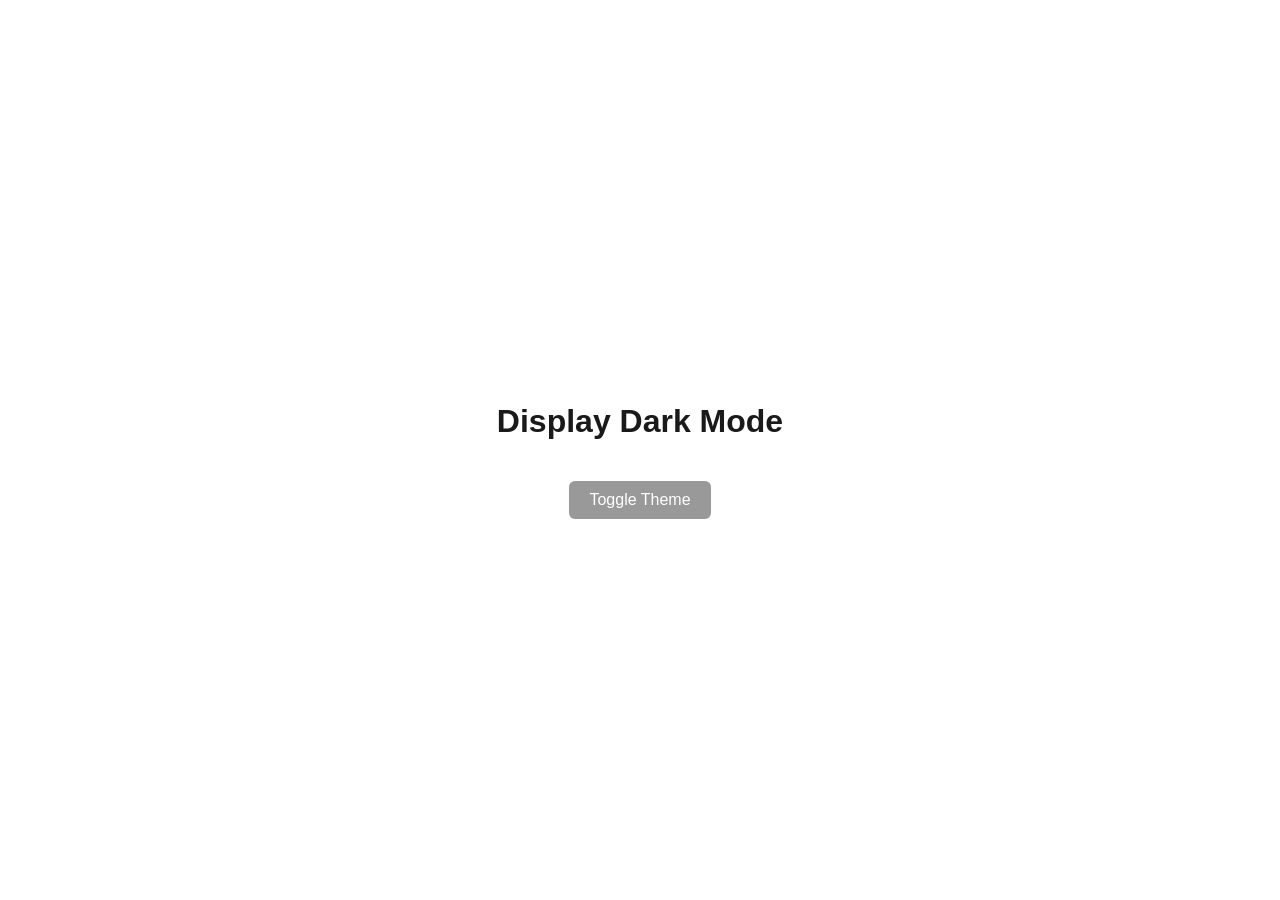
<file: displaydarkmode/index.html>
<!DOCTYPE html>
<html lang="en">
<head>
    <meta charset="UTF-8">
    <meta name="viewport" content="width=device-width, initial-scale=1.0">
    <title>Display Dark Mode</title>
    <link rel="stylesheet" href="style.css">
</head>
<body class="">
    <div class="container">
        <h1>Display Dark Mode</h1>
        <button id="toggleTheme">Toggle Theme
        </button>
    </div>
    <script src="script.js"></script>
</body>
</html>
</file>
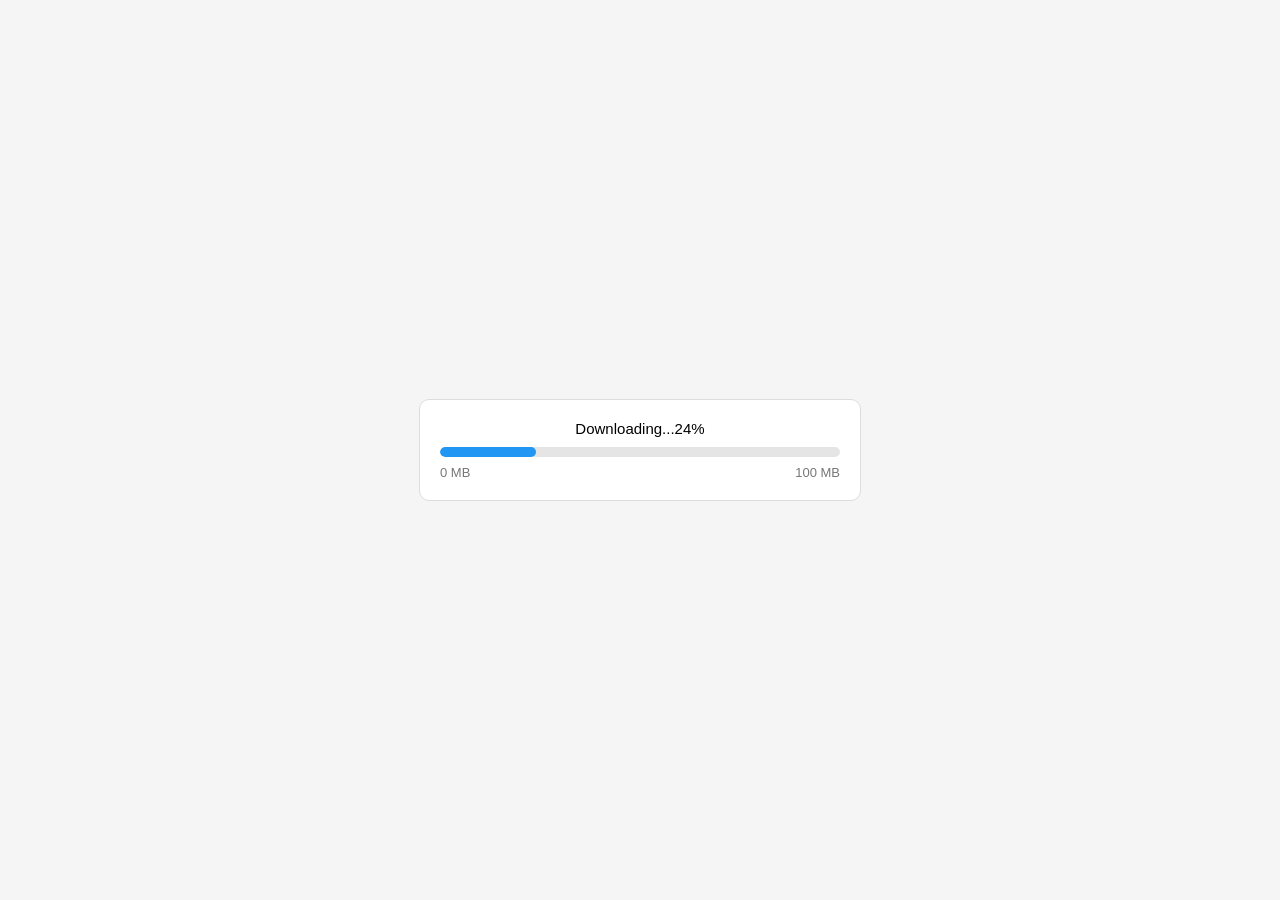
<file: downloadProgressBar/index.html>
<!DOCTYPE html>
<html lang="en">
<head>
    <meta charset="UTF-8">
    <meta name="viewport" content="width=device-width, initial-scale=1.0">
    <title>Document</title>
    <link rel="stylesheet" href="styles.css">
</head>
<body>
    <div class="download-container">
    <div class="download-header">
        <span id="download">Downloading...</span>
        <span id="progress-text">0%</span>
    </div>

    <div class="progress-bar">
        <div class="progress" id="progress"></div>
    </div>

    <div class="download-info">
        <span id="downloaded">0 MB</span>
        <span id="total">100 MB</span>
    </div>
</div>
  <script src="script.js" ></script>
</body>
</html>
</file>
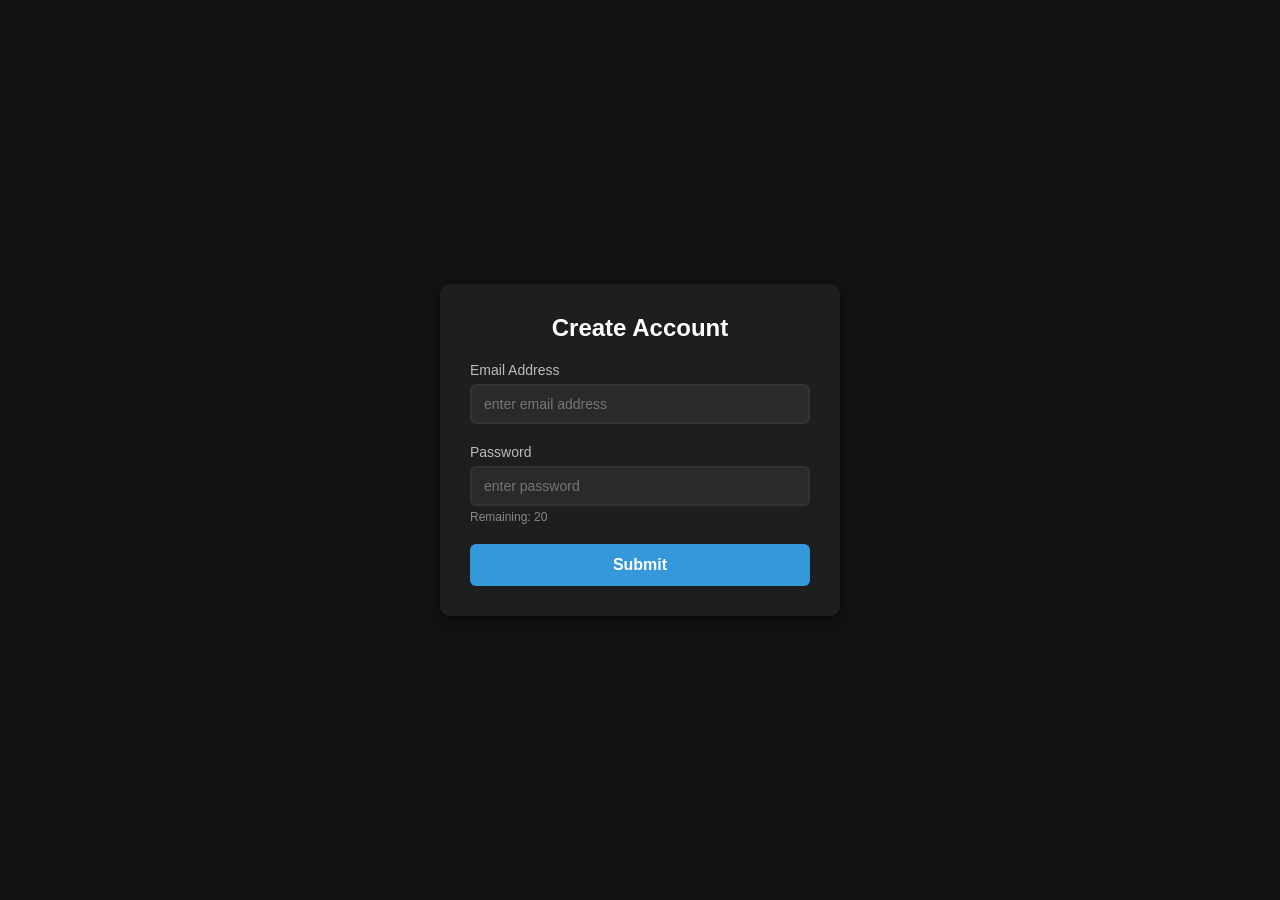
<file: email_password_validation/index.html>
<!DOCTYPE html>
<html lang="en">
<head>
  <meta charset="UTF-8">
  <meta name="viewport" content="width=device-width, initial-scale=1.0">
  <title>Validation Practice Form</title>
  <link rel="stylesheet" href="style.css">
</head>
<body>

  <div class="form-container">
    <h2>Create Account</h2>
    <form id="signupForm" novalidate>
      
      <div class="input-group">
        <label for="email">Email Address</label>
        <input type="email" id="email" placeholder="enter email address">
        <small class="error-text" id="emailError">Invalid email format</small>
      </div>

      <div class="input-group">
        <label for="password">Password</label>
        <input type="password" id="password" placeholder="enter password">
        <small class="counter" id="passwordCounter">Remaining: 20</small>
        <small class="error-text" id="passwordError">Must be 6-20 characters</small>
      </div>

      <button type="submit" id="submitBtn">Submit</button>
      <div id="resultmessage">
        <p></p>
      </div>
    </form>
  </div>

  <script src="index.js"></script>
</body>
</html>
</file>
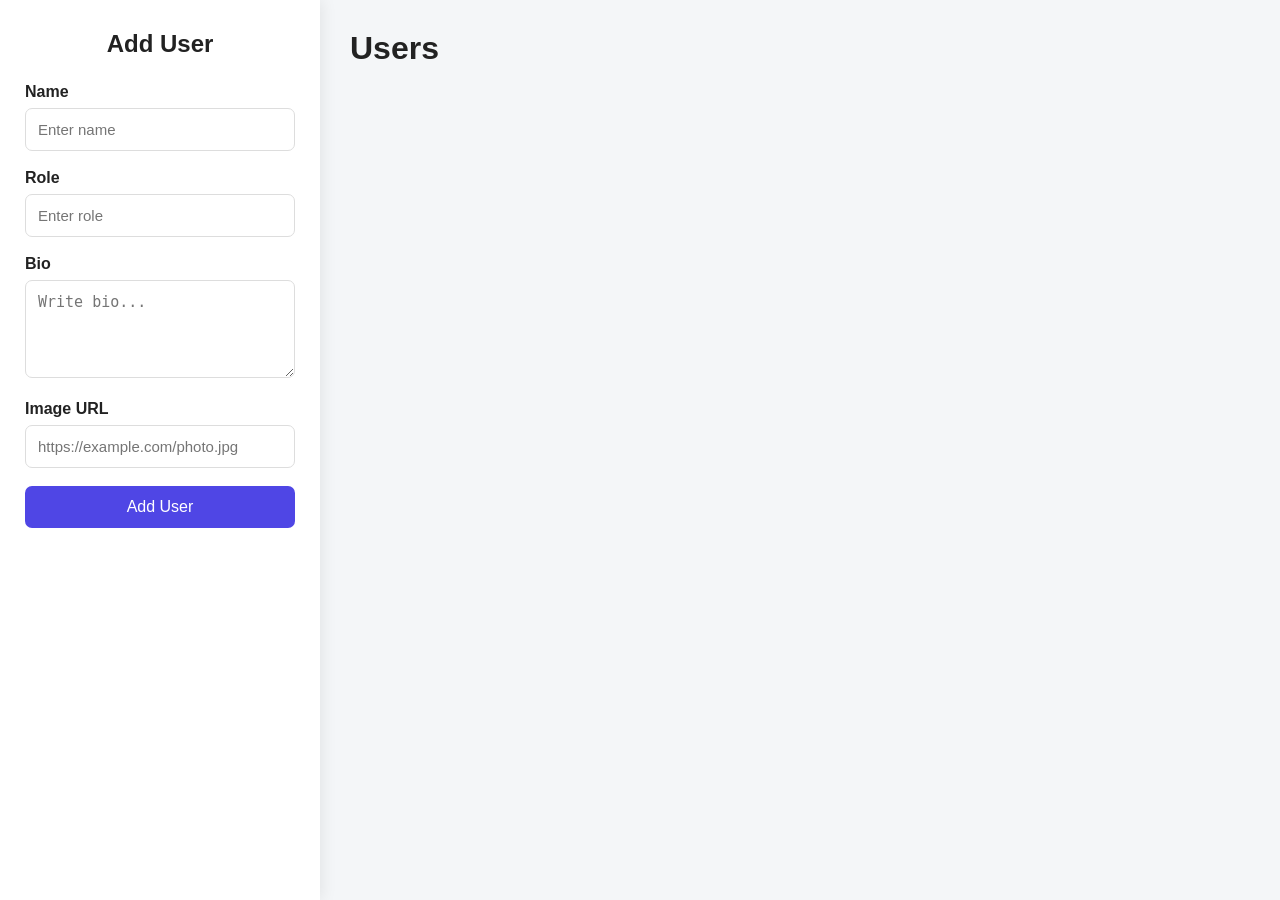
<file: thisuses/index.html>
<!DOCTYPE html>
<html lang="en">
<head>
  <meta charset="UTF-8">
  <meta name="viewport" content="width=device-width, initial-scale=1.0">
  <title>User Cards</title>
  <link rel="stylesheet" href="style.css">
</head>

<body>

  <div class="layout">

    <!-- Fixed Form -->
    <aside class="form-section">
      <h1>Add User</h1>

      <form id="userForm">

        <div class="form-group">
          <label for="name">Name</label>
          <input
            type="text"
            id="name"
            placeholder="Enter name"
            required
          >
        </div>

        <div class="form-group">
          <label for="role">Role</label>
          <input
            type="text"
            id="role"
            placeholder="Enter role"
            required
          >
        </div>

        <div class="form-group">
          <label for="bio">Bio</label>
          <textarea
            id="bio"
            rows="4"
            placeholder="Write bio..."
            required
          ></textarea>
        </div>

        <div class="form-group">
          <label for="image">Image URL</label>
          <input
            type="url"
            id="image"
            placeholder="https://example.com/photo.jpg"
            required
          >
        </div>

        <button type="submit">Add User</button>

      </form>
    </aside>


    <!-- Cards Section -->
    <main class="cards-section">

      <h1>Users</h1>

      <div class="users-container" id="usersContainer">

        <!-- JavaScript cards yahan add honge -->
  

        

      </div>

    </main>

  </div>

  <script src="script.js"></script>
</body>
</html>
</file>
<file: displaydarkmode/style.css>
:root {
    --bg-light : #ffffff;
    --text-light:#1a1a1a;

    --bg-dark:#1e1e1e;
    --text-dark:#f5f5f5;
}
body.light{
    background-color: var(--bg-light); 
    color:var(--text-light);
}
body.dark{
    background-color: var(--bg-dark);
    color:var(--text-dark);
}
body{
    margin:0;
    font-family: "Helvetica Now Display",Helvetica, sans-serif;
    transition: 
     background-color 0.3s ease,
     color 0.3s ease;
}
.container {
    height: 100vh;
    display: flex;
    flex-direction: column;
    justify-content: center;
    align-items: center;

}
button{
    margin-top: 20px;
    padding: 10px 20px;
    font-size: 16px;
    cursor: pointer;
    border: none;
    border-radius: 6px;
    background-color: #999;
    color: #fff;
}
</file>
<file: downloadProgressBar/styles.css>
body {
    margin: 0;
    min-height: 100vh;

    display: flex;
    justify-content: center;
    align-items: center;

    background: #f5f5f5;
}
.download-container {
    width: 400px;
    padding: 20px;
    border: 1px solid #ddd;
    border-radius: 10px;
    font-family: Arial, sans-serif;
    background: #fff;
}

.download-header {
    display: flex;
    justify-content: center;
    margin-bottom: 10px;
    font-size: 15px;
    font-weight: 500;
}

.progress-bar {
    width: 100%;
    height: 10px;
    background-color: #e5e5e5;
    border-radius: 10px;
    overflow: hidden;
}

.progress {
    width: 0%;
    height: 100%;
    background-color: #2196f3;
    border-radius: 10px;
    
}

.download-info {
    display: flex;
    justify-content: space-between;
    margin-top: 8px;
    font-size: 13px;
    color: #777;
}
</file>
<file: email_password_validation/style.css>
* {
  box-sizing: border-box;
  margin: 0;
  padding: 0;
  font-family: 'Segoe UI', Tahoma, Geneva, Verdana, sans-serif;
}

body {
  background-color: #121212;
  color: #ffffff;
  display: flex;
  justify-content: center;
  align-items: center;
  min-height: 100vh;
}

.form-container {
  background-color: #1e1e1e;
  padding: 30px;
  border-radius: 10px;
  width: 100%;
  max-width: 400px;
  box-shadow: 0 4px 15px rgba(0, 0, 0, 0.5);
}

.form-container h2 {
  margin-bottom: 20px;
  text-align: center;
}

.input-group {
  margin-bottom: 20px;
  position: relative;
}

.input-group label {
  display: block;
  margin-bottom: 6px;
  font-size: 14px;
  color: #bbb;
}

.input-group input {
  width: 100%;
  padding: 10px 12px;
  border: 2px solid #333;
  border-radius: 6px;
  background-color: #2a2a2a;
  color: #fff;
  font-size: 14px;
  outline: none;
  transition: border-color 0.3s;
}

/* JavaScript Classes to Toggle via DOM */
.input-group.success input {
  border-color: #2ecc71;
}

.input-group.error input {
  border-color: #e74c3c;
}

.error-text {
  color: #e74c3c;
  font-size: 12px;
  margin-top: 5px;
  display: none; /* Control visibility with JS */
}

.counter {
  color: #888;
  font-size: 12px;
  display: block;
  margin-top: 4px;
}

button {
  width: 100%;
  padding: 12px;
  background-color: #3498db;
  border: none;
  border-radius: 6px;
  color: white;
  font-size: 16px;
  font-weight: bold;
  cursor: pointer;
  transition: background-color 0.3s;
}

button:hover {
  background-color: #2980b9;
}

button:disabled {
  background-color: #555;
  cursor: not-allowed;
}
</file>
<file: thisuses/style.css>
* {
  margin: 0;
  padding: 0;
  box-sizing: border-box;
}

body {
  font-family: Arial, sans-serif;
  background: #f4f6f8;
  color: #222;
}


/* Main Layout */

.layout {
  display: flex;
  min-height: 100vh;
}


/* =========================
   FORM
========================= */

.form-section {
  position: fixed;
  left: 0;
  top: 0;

  width: 320px;
  height: 100vh;

  padding: 30px 25px;

  background: white;

  box-shadow: 2px 0 15px rgba(0, 0, 0, 0.08);

  overflow-y: auto;
}

.form-section h1 {
  margin-bottom: 25px;
  text-align: center;
}

.form-group {
  margin-bottom: 18px;
}

label {
  display: block;
  margin-bottom: 7px;
  font-weight: bold;
}

input,
textarea {
  width: 100%;
  padding: 12px;

  border: 1px solid #ddd;
  border-radius: 7px;

  font-size: 15px;
  outline: none;
}

input:focus,
textarea:focus {
  border-color: #4f46e5;
}

textarea {
  resize: vertical;
}

button {
  width: 100%;

  padding: 12px;

  border: none;
  border-radius: 7px;

  background: #4f46e5;
  color: white;

  font-size: 16px;

  cursor: pointer;
}

button:hover {
  background: #3730a3;
}


/* =========================
   CARDS SECTION
========================= */

.cards-section {
  margin-left: 320px;

  width: calc(100% - 320px);

  padding: 30px;
}

.cards-section > h1 {
  margin-bottom: 25px;
}


/* Cards Grid */

.users-container {
  display: grid;
    
  grid-template-columns: repeat(
    auto-fill,
    minmax(280px, 1fr)
  );

  gap: 20px;

  align-items: start;
}


/* =========================
   USER CARD
========================= */

.user-card {
  background: white;

  padding: 20px;

  border-radius: 12px;

  box-shadow: 0 5px 20px rgba(0, 0, 0, 0.08);

  min-width: 0;
}

.user-image {
  width: 100%;
  height: 220px;

  object-fit: cover;

  border-radius: 10px;

  margin-bottom: 15px;
}

.user-info h2 {
  margin-bottom: 5px;
}

.user-info h3 {
  color: #4f46e5;

  font-size: 16px;

  margin-bottom: 8px;
}

.user-info p {
  color: #666;

  line-height: 1.5;
}


/* =========================
   MOBILE
========================= */

@media (max-width: 400px) {

  .form-section {
    position: relative;

    width: 100%;
    height: auto;
  }

  .layout {
    display: block;
  }

  .cards-section {
    margin-left: 0;

    width: 100%;

    padding: 20px;
  }

  .users-container {
    grid-template-columns: 1fr;
  }

}
</file>
